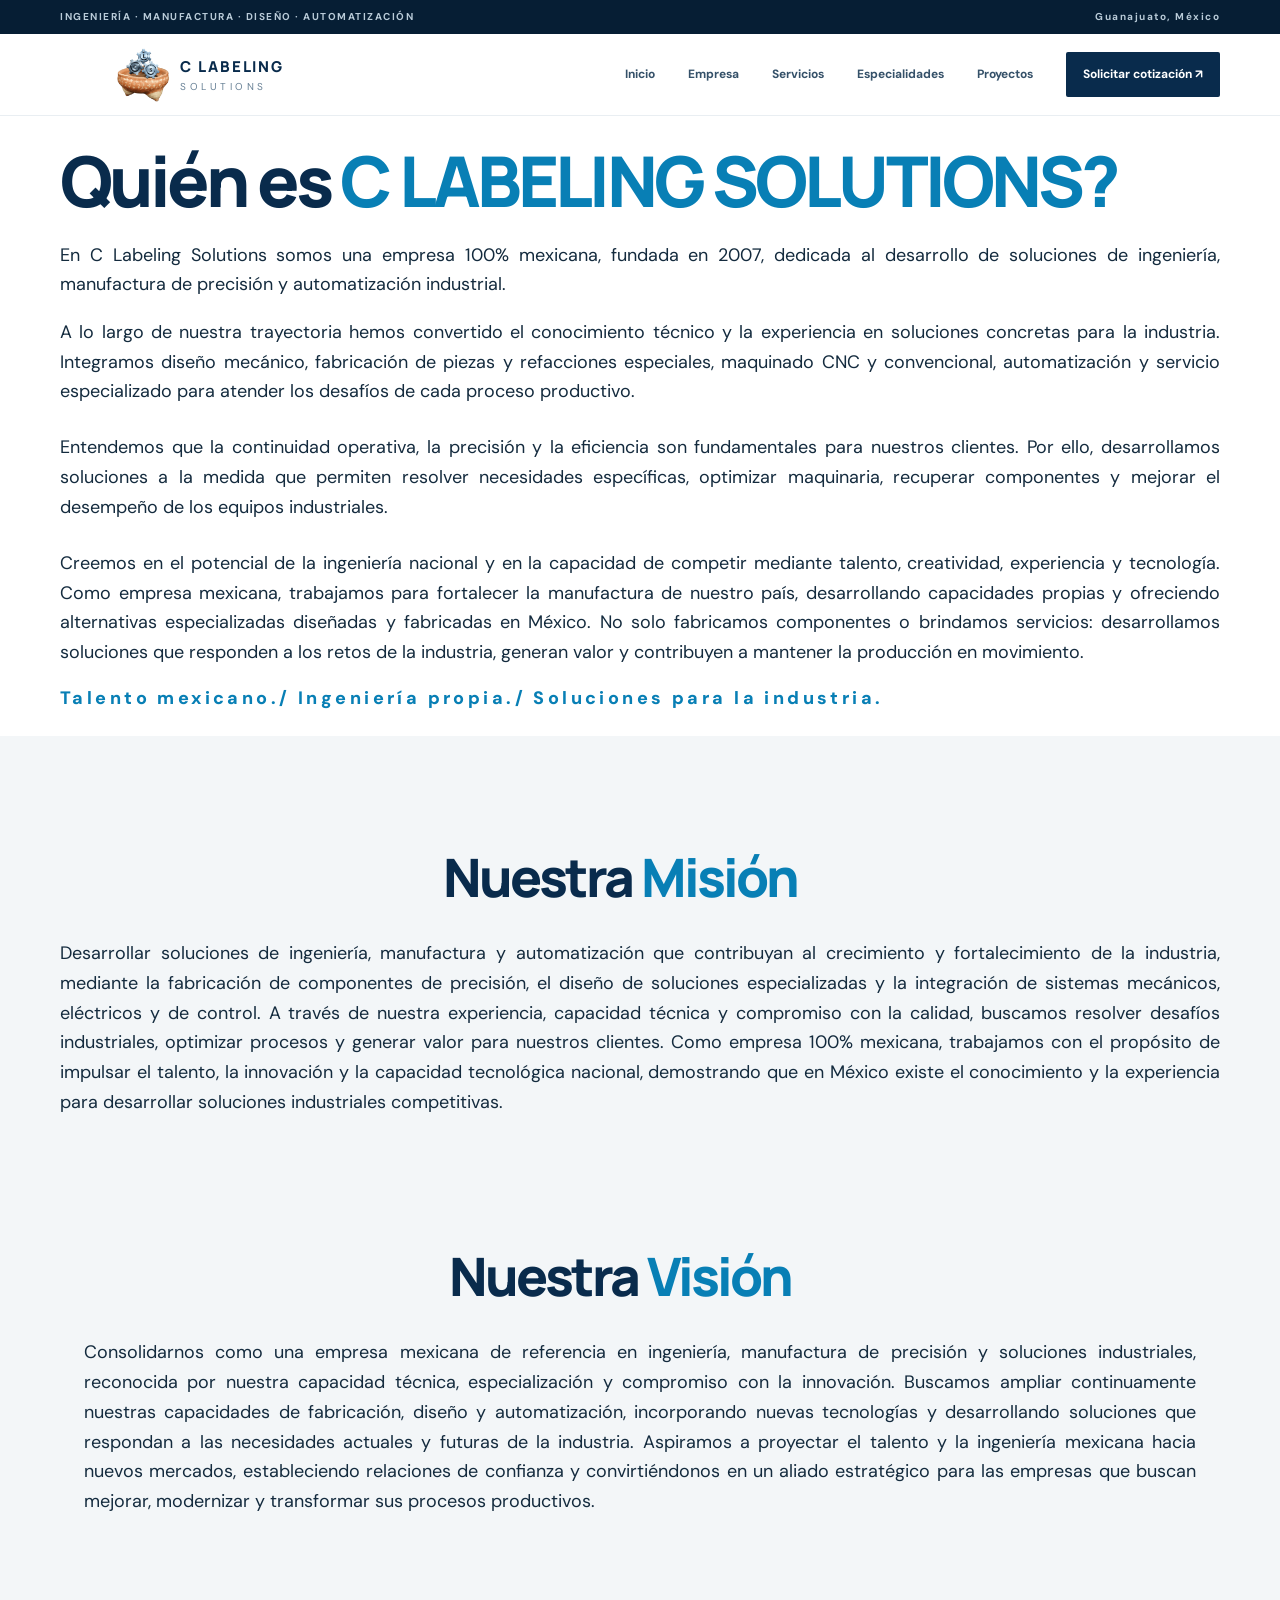
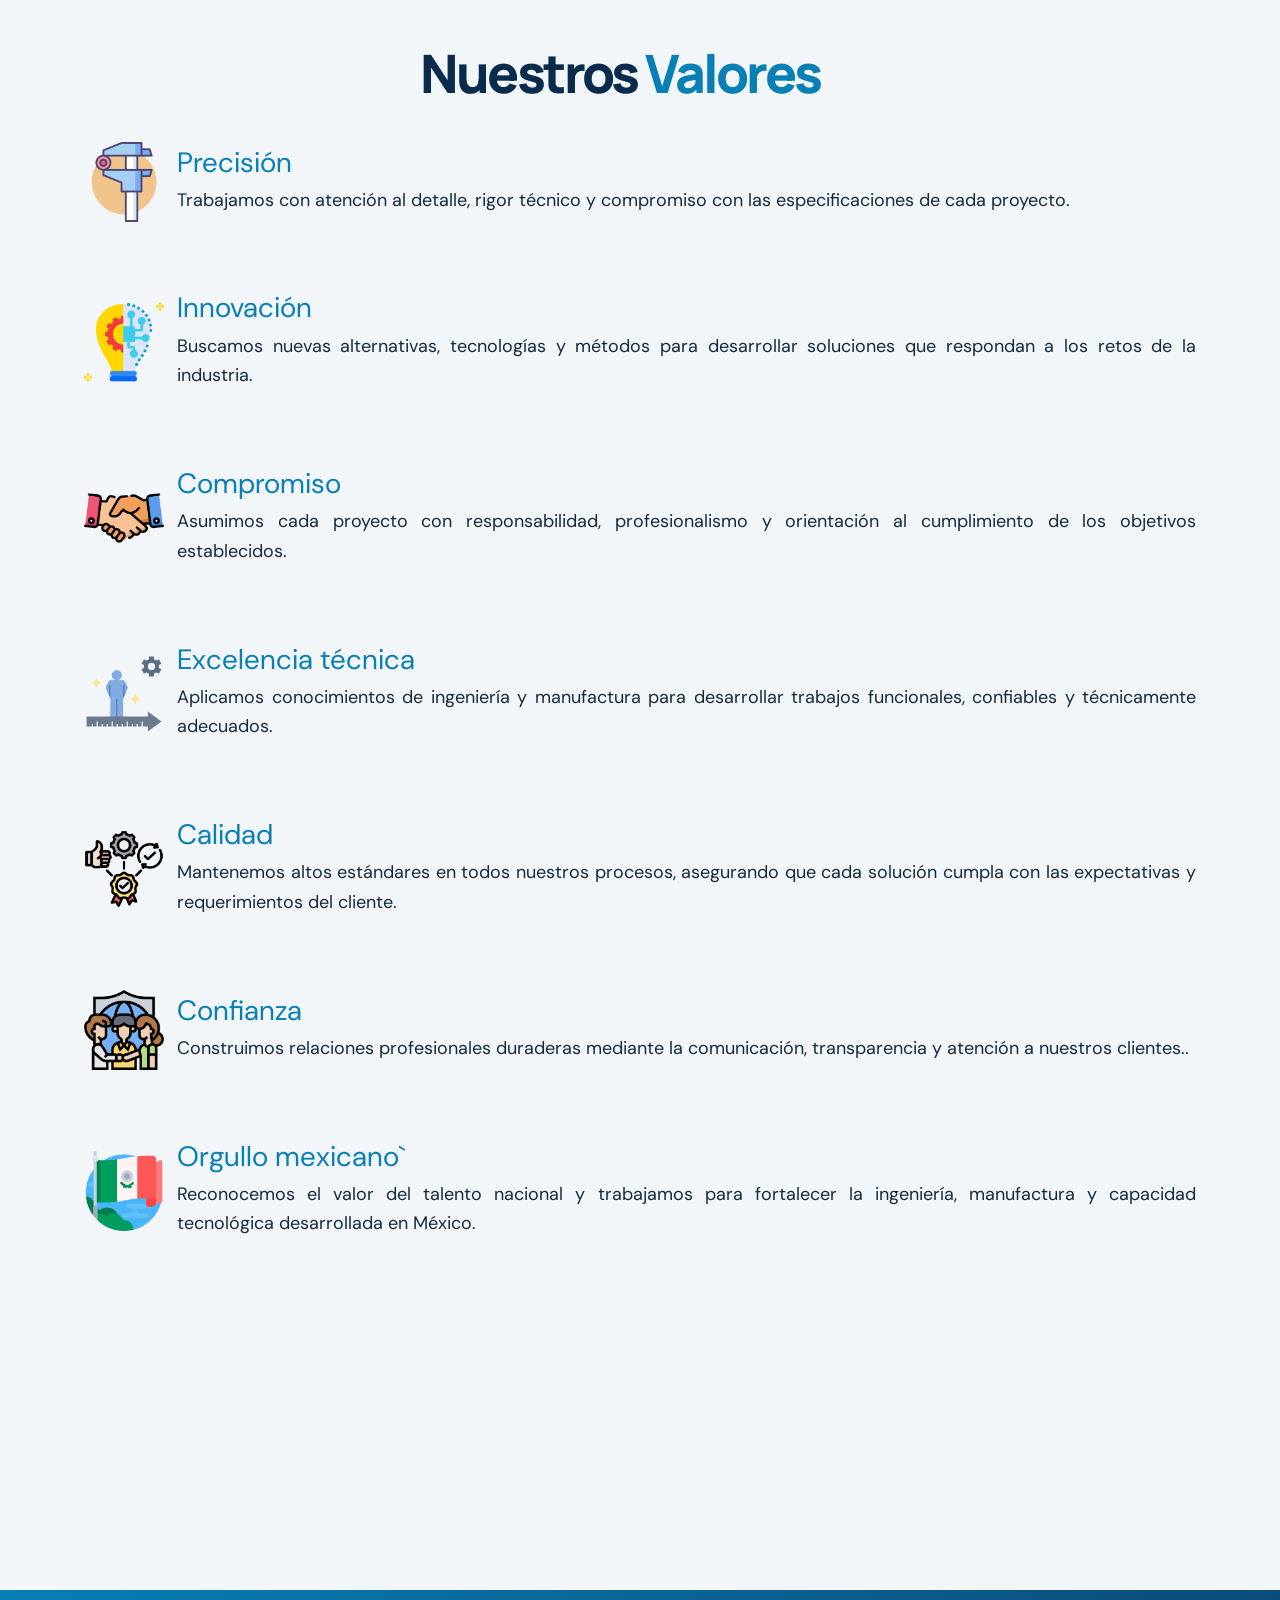
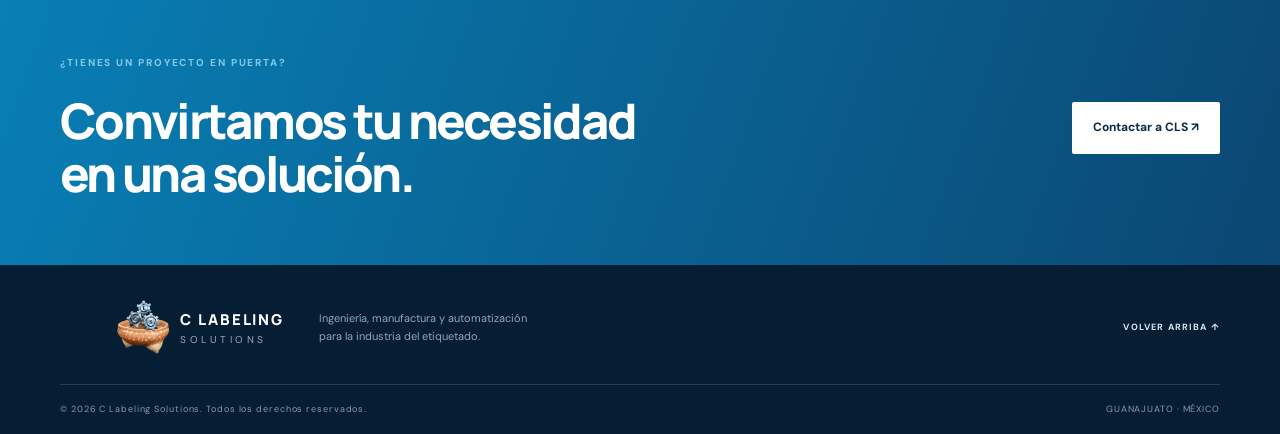
<file: empresa.html>
<!doctype html>
<html lang="es">
<head>
  <meta charset="utf-8">
  <meta name="viewport" content="width=device-width, initial-scale=1">
  <meta name="theme-color" content="#092b4c">
  <meta name="description" content="C Labeling Solutions: ingeniería, fabricación de refacciones, maquinado y automatización para etiquetadoras industriales.">
  <title>C Labeling Solutions | Ingeniería y desarrollo para etiquetado en PET</title>
  <link rel="preconnect" href="https://fonts.googleapis.com">
  <link rel="preconnect" href="https://fonts.gstatic.com" crossorigin>
  <link href="https://fonts.googleapis.com/css2?family=DM+Sans:wght@400;500;600;700&family=Manrope:wght@400;500;600;700;800&display=swap" rel="stylesheet">
  <link rel="stylesheet" href="styles.css">
  </head>


<body id="top">
 <div class="topline"><div class="container topline-inner"><span>INGENIERÍA · MANUFACTURA · DISEÑO · AUTOMATIZACIÓN</span><span>Guanajuato, México</span></div></div>
  <header class="site-header">
    
    <div class="container nav-wrap">
            <a class="brand" href="index.html" > 
        <svg class="brand-mark" viewBox="0 0 54 54" role="img"  aria-label="CLS">
          <img src="imagenes/Logo Hoya.png" alt="C Labeling Solutions, logotipo" width="54" height="54">
        </svg>
        <span class="brand-name"><strong>C LABELING</strong><small>SOLUTIONS</small></span>
      </a>
      
      <!--// Menu principal de navegación con enlaces a secciones internas de la página y un botón de llamada a la acción para solicitar cotizacaión.-->
           </a><button class="menu-toggle" aria-label="Abrir menú" aria-expanded="false"><span></span><span></span><span></span></button>
      <nav class="main-nav" aria-label="Navegación principal">
        <a href="index.html">Inicio</a><a href="empresa.html" aria-current="page">Empresa</a><a href="servicios.html">Servicios</a><a href="especialidades.html">Especialidades</a><a href="proyectos.html">Proyectos</a>
      <a href="index.html#contacto" class="nav-cta">Solicitar cotización ↗</a>
    </nav>
  </div>
</header>



<main>
<!-- CABECERA DE PÁGINA-->
<section class="page-hero" id="C labeling"><div class="container">
  <div class="section-kicker"></div><h1>Quién es  <span style="color: #087fb5">C LABELING SOLUTIONS?</span> </h1>
  <p style="font-size: 18px; text-align: justify;">
En C Labeling Solutions somos una empresa 100% mexicana, fundada en 2007, dedicada al desarrollo de soluciones de ingeniería, manufactura de precisión y automatización industrial.<br>
<div style="font-size: 18px; text-align: justify;">A lo largo de nuestra trayectoria hemos convertido el conocimiento técnico y la experiencia en soluciones concretas para la industria. Integramos diseño mecánico, fabricación de piezas y refacciones especiales, maquinado CNC y convencional, automatización y servicio especializado para atender los desafíos de cada proceso productivo.</div><br>
<div style="font-size: 18px; text-align: justify;"> Entendemos que la continuidad operativa, la precisión y la eficiencia son fundamentales para nuestros clientes. Por ello, desarrollamos soluciones a la medida que permiten resolver necesidades específicas, optimizar maquinaria, recuperar componentes y mejorar el desempeño de los equipos industriales.</div> <br>
<div style="font-size: 18px; text-align: justify;">Creemos en el potencial de la ingeniería nacional y en la capacidad de competir mediante talento, creatividad, experiencia y tecnología. Como empresa mexicana, trabajamos para fortalecer la manufactura de nuestro país, desarrollando capacidades propias y ofreciendo alternativas especializadas diseñadas y fabricadas en México.
  No solo fabricamos componentes o brindamos servicios: desarrollamos soluciones que responden a los retos de la industria, generan valor y contribuyen a mantener la producción en movimiento.
</div> 
</p>
<div class="section-kicker" style="font-size: large;">Talento mexicano./ Ingeniería propia./ Soluciones para la industria.</div>
</div></section>

<div> 
<container>
  <section class="projects section-pad" id="Mision">
      <div class="container">
        <div class="section-heading"style="display: flex; justify-content: center; align-items: center; height: 50px;" ><div><div class="section-kicker"; ></div><h2>Nuestra </span><span style="color: #087fb5">Misión</span></span></h2></div>
        <p style="font-size: 16px; text-align: justify;"></p></div>
        <div  style="font-size: 18px; text-align: justify;">Desarrollar soluciones de ingeniería, manufactura y automatización que contribuyan al crecimiento y fortalecimiento de la industria, mediante la fabricación de componentes de precisión, el diseño de soluciones especializadas y la integración de sistemas mecánicos, eléctricos y de control.
A través de nuestra experiencia, capacidad técnica y compromiso con la calidad, buscamos resolver desafíos industriales, optimizar procesos y generar valor para nuestros clientes.
Como empresa 100% mexicana, trabajamos con el propósito de impulsar el talento, la innovación y la capacidad tecnológica nacional, demostrando que en México existe el conocimiento y la experiencia para desarrollar soluciones industriales competitivas.</p></div>
       
<div> 
  <section class="projects section-pad" id="Vision">
      <div class="container">
        <div class="section-heading"style="display: flex; justify-content: center; align-items: center; height: 50px;" ><div><div class="section-kicker"; ></div><h2>Nuestra </span><span style="color: #087fb5">Visión</span></span></h2></div>
        <p style="font-size: 16px; text-align: justify;"></p></div>
        <div  style="font-size: 18px; text-align: justify;">Consolidarnos como una empresa mexicana de referencia en ingeniería, manufactura de precisión y soluciones industriales, reconocida por nuestra capacidad técnica, especialización y compromiso con la innovación.
Buscamos ampliar continuamente nuestras capacidades de fabricación, diseño y automatización, incorporando nuevas tecnologías y desarrollando soluciones que respondan a las necesidades actuales y futuras de la industria.
Aspiramos a proyectar el talento y la ingeniería mexicana hacia nuevos mercados, estableciendo relaciones de confianza y convirtiéndonos en un aliado estratégico para las empresas que buscan mejorar, modernizar y transformar sus procesos productivos.</div></p></div>
        <div class="project-grid"> </div><div> 


<container>
  <section class="projects section-pad" id="Valores">
      <div class="container">
        <div class="section-heading"style="display: flex; justify-content: center; align-items: center; height: 50px;" ><div><div class="section-kicker"; ></div><h2>Nuestros </span><span style="color: #087fb5">Valores</span></span></h2></div>
        <p style="font-size: 16px; text-align: justify;"></p></div>
        <div  style="font-size: 18px; text-align: justify;">
 <div class="hero-proof"><div> <img src="imagenes/precision-de-medicion.png" width="80" height="80" alt="Precisión"><h2> </div><div><span style="font-size: 28px; color: #087fb5">Precisión</span><p>Trabajamos con atención al detalle, rigor técnico y compromiso con las especificaciones de cada proyecto.</p></h2></div>
          </div>
          <div class="hero-proof"><div> <img src="imagenes/innovacion.png" width="80" height="80" alt="Innovación"><h2> </div><div><span style="font-size: 28px; color: #087fb5">Innovación</span><p>Buscamos nuevas alternativas, tecnologías y métodos para desarrollar soluciones que respondan a los retos de la industria.</p></h2></div>
          </div>
          <div class="hero-proof"><div> <img src="imagenes/apreton-de-manos.png" width="80" height="80" alt="Compromiso"><h2> </div><div><span style="font-size: 28px; color: #087fb5">Compromiso</span><p>Asumimos cada proyecto con responsabilidad, profesionalismo y orientación al cumplimiento de los objetivos establecidos.</p></h2></div>
          </div>
          <div class="hero-proof"><div> <img src="imagenes/perfeccionista.png" width="80" height="80" alt="Calidad"><h2> </div><div><span style="font-size: 28px; color: #087fb5">Excelencia técnica</span><p>Aplicamos conocimientos de ingeniería y manufactura para desarrollar trabajos funcionales, confiables y técnicamente adecuados.</p></h2></div>
          </div>
          <div class="hero-proof"><div> <img src="imagenes/calidad.png" width="80" height="80" alt="Precisión"><h2> </div><div><span style="font-size: 28px; color: #087fb5">Calidad</span><p>Mantenemos altos estándares en todos nuestros procesos, asegurando que cada solución cumpla con las expectativas y requerimientos del cliente.</p></h2></div>
          </div>
          <div class="hero-proof"><div> <img src="imagenes/confianza.png" width="80" height="80" alt="Confianza"><h2> </div><div><span style="font-size: 28px; color: #087fb5">Confianza</span><p>Construimos relaciones profesionales duraderas mediante la comunicación, transparencia y atención a nuestros clientes..</p></h2></div>
          </div>
          <div class="hero-proof"><div> <img src="imagenes/bandera-de-mexico.png" width="80" height="80" alt="Precisión"><h2> </div><div><span style="font-size: 28px; color: #087fb5">Orgullo mexicano`</span><p>Reconocemos el valor del talento nacional y trabajamos para fortalecer la ingeniería, manufactura y capacidad tecnológica desarrollada en México.</p></h2></div>
          </div>
        </p></div>
        <div class="project-grid"> </div></div></section></container></div>
  </section> </div></div></section></div></section></div>
<div class="project-grid"> </div></div></section></container></div>
  </section>
</div>




<!-- Enlaza al formulario principal de contacto. -->
<section class="cta-band"><div class="container cta-inner"><div><div class="section-kicker light">¿TIENES UN PROYECTO EN PUERTA?</div><h2>Convirtamos tu necesidad<br>en una solución.</h2></div><a class="btn btn-light" href="index.html#contacto">Contactar a CLS ↗</a></div></section>
</main>

  <footer class="footer">
    <div class="container footer-main">
      <a class="brand brand-footer" href="index.html"><svg class="brand-mark" viewBox="0 0 54 54" aria-hidden="true"> <img src="imagenes/Logo Hoya.png" alt="C Labeling Solutions" width="54" height="54"></svg><span class="brand-name"><strong>C LABELING</strong><small>SOLUTIONS</small></span></a>
      <p>Ingeniería, manufactura y automatización<br>para la industria del etiquetado.</p>
      <a class="footer-top" href="#C labeling">VOLVER ARRIBA ↑</a>
    </div>
    <div class="container footer-bottom"><span>© <span id="year"></span> C Labeling Solutions. Todos los derechos reservados.</span><span> GUANAJUATO · MÉXICO</span></div>
  </footer>
  <script src="script.js"></script>
</body>
</html>
</file>
<file: styles.css>
@import url('https://fonts.googleapis.com/css2?family=DM+Sans:wght@400;500;600;700&family=Manrope:wght@400;500;600;700;800&display=swap');
:root{--navy:#092b4c;--navy2:#0d3d64;--blue:#087fb5;--cyan:#20a5db;--ink:#142b3e;--muted:#617487;--pale:#edf3f7;--white:#fff;--line:#dce5ec;--orange:#e87835;--font:'DM Sans',sans-serif;--display:'Manrope',sans-serif}
*{box-sizing:border-box}html{scroll-behavior:smooth;scroll-padding-top:90px}body{margin:0;color:var(--ink);font-family:var(--font);line-height:1.65;background:#fff}a{color:inherit;text-decoration:none}.container{width:min(1160px,calc(100% - 48px));margin:auto}.topline{background:#061e34;color:#b9cbd8;font-size:10px;letter-spacing:.15em;font-weight:700}.topline-inner{height:34px;display:flex;justify-content:space-between;align-items:center}.site-header{height:82px;background:#fff;position:sticky;top:0;z-index:50;border-bottom:1px solid #e9eef2}.nav-wrap{height:100%;display:flex;align-items:center;justify-content:space-between}.brand{display:flex;align-items:center;gap:10px;color:var(--navy)}.brand-mark{width:46px;height:46px}.brand-name{display:flex;flex-direction:column;line-height:1.08;letter-spacing:.12em}.brand-name strong{font:800 15px var(--display)}.brand-name small{font-size:10px;letter-spacing:.35em;margin-top:5px;color:#688196}.main-nav{display:flex;align-items:center;gap:33px;font-size:12px;font-weight:700;color:#355169}.main-nav>a:not(.nav-cta):hover,.text-link:hover{color:var(--blue)}.nav-cta{background:var(--navy);color:white;padding:13px 17px;border-radius:2px}.nav-cta span{color:#5bc6ed;margin-left:9px}.menu-toggle{display:none;background:none;border:0}.hero{background:linear-gradient(115deg,#f5f8fa 0%,#edf3f7 56%,#e4edf3 100%);position:relative;overflow:hidden;min-height:640px}.hero-grid{position:absolute;inset:0 0 0 48%;opacity:.36;background-image:linear-gradient(rgba(9,43,76,.09) 1px,transparent 1px),linear-gradient(90deg,rgba(9,43,76,.09) 1px,transparent 1px);background-size:38px 38px;mask-image:linear-gradient(90deg,transparent,#000 35%)}.hero-layout{position:relative;display:grid;grid-template-columns: .95fr 1.05fr;align-items:center;min-height:590px;padding-top:30px;padding-bottom:34px}.hero-copy{padding:35px 0 45px;position:relative;z-index:2}.eyebrow,.section-kicker{font-size:10px;letter-spacing:.19em;font-weight:800;color:var(--blue);display:flex;align-items:center;gap:10px}.eyebrow-line{width:27px;height:2px;background:var(--cyan)}h1,h2,h3,p{margin-top:0}h1,h2{font-family:var(--display);letter-spacing:-.055em;line-height:1.08;color:var(--navy)}h1{font-size:clamp(45px,5.5vw,70px);font-weight:800;margin:27px 0 22px}h1 em,.specialty h2 em{font-style:normal;color:var(--blue)}.hero-lead{max-width:475px;color:#536a7d;font-size:16px;line-height:1.8}.hero-actions{display:flex;align-items:center;gap:27px;margin-top:31px}.btn{display:inline-flex;align-items:center;justify-content:center;gap:23px;padding:16px 21px;font-size:12px;font-weight:700;border:0;border-radius:2px;cursor:pointer;transition:.2s}.btn-primary{background:var(--navy);color:#fff;box-shadow:0 8px 20px #092b4c20}.btn-primary:hover{background:var(--blue);transform:translateY(-2px)}.btn span{font-size:17px;color:#5ac5eb}.text-link{font-size:11px;font-weight:700;color:#36546d}.text-link span{margin-left:7px;color:var(--blue)}.hero-proof{display:flex;align-items:center;gap:13px;margin-top:52px}.proof-icon{width:37px;height:37px;border:1px solid #b6c8d5;border-radius:50%;display:grid;place-items:center;color:var(--blue);font-size:21px}.hero-proof strong,.hero-proof small{display:block}.hero-proof strong{font-size:11px;color:var(--navy)}.hero-proof small{font-size:10px;color:#718698;margin-top:2px}.hero-visual{position:relative;min-width:0}.machine-art{width:100%;filter:drop-shadow(0 22px 18px #0b35501a)}.visual-label{font:700 9px var(--font);letter-spacing:.16em;color:#59758a;display:flex;justify-content:space-between}.visual-label b{color:var(--blue)}.label-top{margin:0 20px 5px}.label-bottom{margin:0 20px}.pulse{width:7px;height:7px;border-radius:50%;background:#36b98d;box-shadow:0 0 0 4px #36b98d25;margin-right:8px;display:inline-block}.visual-coordinate{position:absolute;right:1%;top:42%;font:10px/1.6 monospace;color:#66869c;letter-spacing:.1em}.hero-bottom{display:flex;justify-content:space-between;border-top:1px solid #d5e0e8;padding:15px 0 17px;color:#8195a5;font-size:9px;letter-spacing:.16em;font-weight:700}.section-pad{padding:105px 0}.intro-grid{display:grid;grid-template-columns:1fr 1fr;gap:80px}.section-kicker{margin-bottom:23px}.section-kicker.light{color:#7fc9e8}h2{font-size:clamp(37px,4.3vw,53px);font-weight:800;margin-bottom:0}h2 span{color:#8da4b5}.intro-text{padding-top:32px;max-width:530px}.large-copy{font-size:20px;line-height:1.55;color:var(--navy);font-weight:600}.intro-text p:not(.large-copy){font-size:14px;color:var(--muted);line-height:1.9}.under-link{display:inline-block;margin-top:14px;padding-bottom:7px;border-bottom:1px solid var(--cyan);font-size:12px;font-weight:700;color:var(--navy)}.under-link span{color:var(--blue);margin-left:14px}.services{background:#f3f6f8}.section-heading{display:flex;justify-content:space-between;align-items:end;gap:40px;margin-bottom:48px}.section-heading>p{max-width:350px;color:var(--muted);font-size:13px;line-height:1.8;margin-bottom:5px}.service-grid{display:grid;grid-template-columns:repeat(4,1fr);gap:14px}.service-card{background:#fff;padding:28px 23px 25px;min-height:385px;position:relative;border:1px solid #e6edf1;transition:.25s}.service-card:hover{transform:translateY(-5px);box-shadow:0 15px 35px #0a345011}.service-card.featured{background:var(--navy);color:white;border-color:var(--navy)}.service-number{font:700 10px monospace;color:#9bb0bf;letter-spacing:.12em}.featured .service-number{color:#74b7d6}.service-icon{font-size:32px;color:var(--blue);margin:24px 0 16px}.featured .service-icon{color:#53c4ed}.service-card h3{font:700 17px var(--display);line-height:1.3;color:var(--navy);margin-bottom:13px}.featured h3{color:white}.service-card p{font-size:11px;line-height:1.8;color:#6d8191;min-height:78px}.featured p{color:#c0d1dc}.service-card ul{list-style:none;padding:0;margin:0}.service-card li{font-size:10px;color:#526b7f;padding:6px 0;border-top:1px solid #e9eef2}.featured li{color:#d3e2eb;border-color:#31536f}.service-card>a{position:absolute;right:22px;bottom:20px;color:var(--blue);font-size:20px}.featured>a{color:#66c9ec}.specialty{background:#092b4c;color:#fff;overflow:hidden}.specialty-grid{display:grid;grid-template-columns:1.08fr .92fr;gap:90px;align-items:center}.specialty-visual{position:relative}.specialty-frame{border:1px solid #39617d;background:#0c3557;padding:14px}.frame-top,.frame-bottom{display:flex;justify-content:space-between;color:#8bb2c9;font:9px monospace;letter-spacing:.12em}.blueprint{margin:20px 0;background-image:linear-gradient(#ffffff0a 1px,transparent 1px),linear-gradient(90deg,#ffffff0a 1px,transparent 1px);background-size:20px 20px}.blueprint svg{width:100%;display:block}.specialty-stamp{position:absolute;right:-28px;bottom:25px;background:#20a5db;color:#fff;padding:18px 22px;font:800 11px/1.5 var(--display);letter-spacing:.12em;transform:rotate(-5deg);box-shadow:0 10px 30px #061e3466}.specialty-copy h2{color:#fff;font-size:clamp(40px,4.5vw,57px);margin-bottom:25px}.specialty-copy h2 em{color:#54bce5}.specialty-copy>p{font-size:13px;color:#b6c9d7;line-height:1.9;max-width:480px}.machine-tags{display:flex;flex-wrap:wrap;gap:8px;margin:28px 0 31px}.machine-tags span{border:1px solid #42627b;padding:8px 12px;color:#d4e2eb;font:700 10px var(--display);letter-spacing:.08em}.machine-tags span:last-child{font-size:8px;color:#8bb0c7}.btn-light{background:#fff;color:var(--navy)}.btn-light:hover{background:#dff4fb;transform:translateY(-2px)}.btn-light span{color:var(--blue)}.approach-head{display:flex;justify-content:space-between;align-items:end;gap:35px;margin-bottom:54px}.approach-head>p{max-width:330px;color:var(--muted);font-size:13px;line-height:1.8}.steps{display:grid;grid-template-columns:repeat(4,1fr);border-top:1px solid var(--line)}.step{padding:27px 25px 0 0;position:relative}.step:before{content:"";position:absolute;top:-4px;left:0;width:7px;height:7px;border-radius:50%;background:var(--cyan)}.step>span{font:700 11px monospace;color:var(--blue)}.step h3{font:700 18px var(--display);color:var(--navy);margin:18px 0 9px}.step p{font-size:12px;line-height:1.8;color:var(--muted);max-width:220px}.projects{background:#f3f6f8}.project-grid{display:grid;grid-template-columns:1.2fr 1fr 1fr;gap:17px}.project-tile{background:#fff;border:1px solid #e4ebf0}.tile-art{height:220px;position:relative;overflow:hidden;background:#dce8ef;display:grid;place-items:center}.tile-large .tile-art{height:260px}.art-machine{background:linear-gradient(135deg,#0d3555,#1c638a)}.art-ring{width:180px;height:180px;border:17px solid #c5d7e3;border-radius:50%;box-shadow:inset 0 0 0 13px #173f5c,0 0 0 2px #75c8e8;position:relative}.art-ring:before,.art-ring:after{content:"";position:absolute;inset:25px;border:2px dashed #7ccbe9;border-radius:50%}.art-ring:after{inset:65px;background:#dbe8ef;border:7px solid #6e91a8}.art-core{position:absolute;width:17px;height:17px;border-radius:50%;background:#0e4d75}.art-cnc{background:linear-gradient(135deg,#d5e0e8,#a9c0cf)}.cnc-block{width:155px;height:95px;background:linear-gradient(135deg,#eff4f7,#7898ad);transform:skewY(-12deg);box-shadow:18px 20px 0 #63839a}.cnc-tool{position:absolute;width:14px;height:100px;background:#244b68;top:25px;left:54%;transform:rotate(28deg);box-shadow:0 0 0 5px #ffffff30}.art-control{background:linear-gradient(135deg,#0b2944,#1b5478)}.control-screen{width:130px;height:130px;border:8px solid #9eb7c7;border-radius:7px;background:#102b41;display:flex;flex-direction:column;gap:8px;padding:18px;box-shadow:0 15px 30px #061e3466}.control-screen i{height:7px;background:#36b8db;width:80%;display:block}.control-screen i:nth-child(2){width:55%;background:#5ac39a}.control-screen i:nth-child(3){width:68%;background:#e6b65d}.control-screen b{color:#eaf5fa;font:800 18px var(--display);text-align:right}.art-caption{position:absolute;bottom:14px;left:17px;color:#e5f2f8;font:700 8px monospace;letter-spacing:.16em}.art-cnc .art-caption{color:#284c66}.tile-info{padding:19px 21px 21px}.tile-info>span{font:700 9px monospace;color:var(--blue);letter-spacing:.13em}.tile-info h3{font:700 16px var(--display);color:var(--navy);margin:9px 0 4px}.tile-info p{font-size:11px;color:var(--muted);margin:0}.project-note{font-size:10px;color:#8294a2;margin-top:17px}.cta-band{background:linear-gradient(110deg,#087fb5,#0b4772);padding:65px 0}.cta-inner{display:flex;justify-content:space-between;align-items:center;gap:25px}.cta-inner h2{color:#fff;font-size:clamp(35px,4vw,49px)}.contact-grid{display:grid;grid-template-columns:.85fr 1.15fr;gap:100px}.contact-copy h2{margin-bottom:24px}.contact-copy h2 span{color:#8da4b5}.contact-copy>p{font-size:13px;line-height:1.9;color:var(--muted);max-width:390px;margin-bottom:32px}.contact-detail{display:flex;align-items:center;gap:14px;margin:19px 0}.detail-icon{width:38px;height:38px;display:grid;place-items:center;background:#eef5f8;color:var(--blue);font-size:19px}.contact-detail small,.contact-detail strong,.contact-detail em{display:block}.contact-detail small{font-size:8px;letter-spacing:.15em;color:#8296a6;font-weight:800}.contact-detail strong{font-size:12px;color:var(--navy);margin-top:3px}.contact-detail em{font-size:9px;color:#a06d3d;font-style:normal;margin-top:3px}.contact-form{background:#f4f7f9;padding:34px}.form-heading{margin-bottom:25px}.form-heading strong,.form-heading span{display:block}.form-heading strong{font:700 20px var(--display);color:var(--navy)}.form-heading span{font-size:11px;color:var(--muted);margin-top:5px}.contact-form label{display:block;font-size:10px;font-weight:700;color:#3e5b71;margin-bottom:16px}.form-row{display:grid;grid-template-columns:1fr 1fr;gap:14px}.contact-form input,.contact-form select,.contact-form textarea{display:block;width:100%;margin-top:7px;border:1px solid #d9e3e9;background:#fff;padding:12px 13px;font:12px var(--font);color:var(--ink);border-radius:0;outline:none}.contact-form input:focus,.contact-form select:focus,.contact-form textarea:focus{border-color:var(--blue);box-shadow:0 0 0 3px #087fb515}.contact-form textarea{resize:vertical}.form-submit{width:100%}.form-privacy{display:block;font-size:9px;color:#8193a1;line-height:1.6;margin-top:12px}.form-status{font-size:11px;color:var(--blue);margin:8px 0 0}.footer{background:#061e34;color:#b9cbd8;padding:35px 0 0}.footer-main{display:flex;align-items:center;gap:35px;padding-bottom:30px}.brand-footer{color:#fff}.brand-footer .brand-name small{color:#91aabc}.footer-main>p{font-size:11px;line-height:1.7;color:#8fa6b8;margin:0}.footer-top{margin-left:auto;font-size:9px;letter-spacing:.13em;font-weight:700;color:#d9e7ef}.footer-bottom{border-top:1px solid #254159;padding:17px 0;display:flex;justify-content:space-between;font-size:9px;letter-spacing:.1em;color:#829bad}
@media(max-width:950px){.main-nav{gap:17px}.hero-layout{grid-template-columns:1fr 1fr}.hero-visual{margin-right:-30px}.service-grid{grid-template-columns:repeat(2,1fr)}.specialty-grid{gap:45px}.contact-grid{gap:45px}}
@media(max-width:720px){.container{width:min(100% - 36px,560px)}.topline-inner{height:30px;font-size:8px}.topline-inner span:last-child{display:none}.site-header{height:70px}.brand-mark{width:40px;height:40px}.menu-toggle{display:flex;flex-direction:column;gap:5px;padding:10px}.menu-toggle span{display:block;width:23px;height:2px;background:var(--navy)}.main-nav{display:none;position:absolute;top:70px;left:0;right:0;background:#fff;padding:20px 24px 25px;box-shadow:0 15px 20px #092b4c15;flex-direction:column;align-items:stretch;gap:0}.main-nav.open{display:flex}.main-nav>a{padding:13px 0;border-bottom:1px solid #edf1f4}.main-nav .nav-cta{margin-top:12px;padding:13px 15px;border:0}.hero-layout{display:flex;flex-direction:column;align-items:stretch;padding-top:40px;min-height:auto}.hero-copy{padding:10px 0 5px}.hero h1{font-size:clamp(43px,12vw,61px);margin:23px 0 18px}.hero-lead{font-size:14px}.hero-actions{align-items:flex-start;flex-direction:column;gap:17px}.hero-proof{margin-top:30px}.hero-visual{margin:12px -8px 0}.visual-coordinate{right:0;font-size:8px}.hero-bottom{font-size:7px}.section-pad{padding:72px 0}.intro-grid,.specialty-grid,.contact-grid{grid-template-columns:1fr;gap:28px}.intro-text{padding-top:0}.section-heading,.approach-head{display:block}.section-heading>p,.approach-head>p{margin-top:22px}.service-grid{grid-template-columns:1fr}.service-card{min-height:340px}.service-card p{min-height:0}.specialty-grid{gap:48px}.specialty-stamp{right:-5px}.specialty-copy h2{font-size:46px}.steps{grid-template-columns:1fr 1fr;row-gap:20px}.step{padding-right:12px}.project-grid{grid-template-columns:1fr}.tile-art,.tile-large .tile-art{height:220px}.cta-inner{display:block}.cta-inner .btn{margin-top:28px}.contact-form{padding:24px 18px}.form-row{grid-template-columns:1fr;gap:0}.footer-main{flex-wrap:wrap;gap:18px}.footer-main>p{width:100%;order:3}.footer-top{font-size:8px}.footer-bottom{font-size:8px;gap:10px;flex-direction:column}.section-kicker{font-size:9px}}
@media(prefers-reduced-motion:reduce){html{scroll-behavior:auto}*,*:before,*:after{transition:none!important}}


/* ==========================================
   C LABELING SOLUTIONS
   ESTILOS DEL CARRUSEL
   ========================================== */
/* CONFIGURACION GENERAL */

.carousel-section {
    width: 100%;
    padding: 20px 0;
}

.carousel-container {
    position: relative;
    width: 100%;
    height: 545px;

    overflow: hidden;
    border-radius: 12px;

    background: #152B43;
}

/* CONTENEDOR DE IMAGENES */

.carousel-track {
    position: relative;
    width: 100%;
    height: 100%;
}

/* CADA IMAGEN */

.carousel-slide {
    position: absolute;
    inset: 0;

    width: 100%;
    height: 100%;

    opacity: 0;
    transition: opacity 1s ease-in-out;

    pointer-events: none;
}

.carousel-slide.active {
    opacity: 1;
    pointer-events: auto;
    z-index: 1;
}

.carousel-slide img {
    width: 100%;
    height: 100%;

    object-fit: cover;
    object-position: center;

    display: block;
}

/* DEGRADADO PARA MEJOR LEGIBILIDAD */
.carousel-overlay {
    position: absolute;
    inset: 0;
    z-index: 2;
    background: linear-gradient(
        90deg,
        rgba(10, 25, 42, 0.80) 0%,
        rgba(10, 25, 42, 0.35) 55%,
        rgba(10, 25, 42, 0.05) 100%
    );
    pointer-events: none;
}

/* TEXTO DEL CARRUSEL */

.carousel-content {
    position: absolute;
    z-index: 3;
    top: 50%;
    left: 8%;
    transform: translateY(-50%);
    max-width: 650px;
    color: white;
}

.carousel-label {
    display: inline-block;
    font-size: 13px;
    letter-spacing: 3px;
    color: #D9A441;
    margin-bottom: 18px;
}

.carousel-content h2 {
    font-size: clamp(30px, 5vw, 58px);
    line-height: 1.1;
    margin: 0 0 18px;
    font-weight: 700;
    color: #E3EAF0;
}

.carousel-content p {
    font-size: clamp(15px, 2vw, 20px);
    line-height: 1.6;
    margin: 0;
    color: #E3EAF0;
}

/* BOTONES DE NAVEGACION */

.carousel-btn {
    position: absolute;

    z-index: 4;

    top: 50%;
    transform: translateY(-50%);

    width: 48px;
    height: 48px;

    border: none;
    border-radius: 50%;

    background: rgba(255,255,255,0.18);

    color: white;
    font-size: 20px;

    cursor: pointer;

    transition: background 0.3s ease;
}

.carousel-btn:hover {
    background: #E87525;
}

.carousel-btn.prev {
    left: 20px;
}

.carousel-btn.next {
    right: 20px;
}

/* INDICADORES INFERIORES */

.carousel-indicators {
    position: absolute;

    z-index: 5;

    bottom: 25px;
    left: 50%;

    transform: translateX(-50%);

    display: flex;
    gap: 10px;
}

.carousel-indicators button {
    width: 10px;
    height: 10px;

    border: none;
    border-radius: 20px;

    background: rgba(255,255,255,0.55);

    cursor: pointer;

    transition: all 0.3s ease;
}

.carousel-indicators button.active {
    width: 30px;
    background: #E87525;
}

/* ==========================================
   TABLETS
   ========================================== */

@media (max-width: 768px) {

    .carousel-container {
        height: 420px;
        border-radius: 8px;
    }

    .carousel-content {
        left: 7%;
        right: 7%;
        max-width: 85%;
    }

    .carousel-label {
        font-size: 10px;
        letter-spacing: 2px;
    }

    .carousel-btn {
        width: 38px;
        height: 38px;
        font-size: 16px;
    }

    .carousel-btn.prev {
        left: 10px;
    }

    .carousel-btn.next {
        right: 10px;
    }

}

/* ==========================================
   TELEFONOS
   ========================================== */

@media (max-width: 480px) {

    .carousel-container {
        height: 350px;
        border-radius: 5px;
    }

    .carousel-content {
        left: 8%;
        right: 8%;
    }

    .carousel-content h2 {
        font-size: 30px;
    }

    .carousel-content p {
        font-size: 14px;
    }

    .carousel-btn {
        width: 32px;
        height: 32px;
        font-size: 14px;
    }

    .carousel-indicators {
        bottom: 15px;
    }

}
</file>
